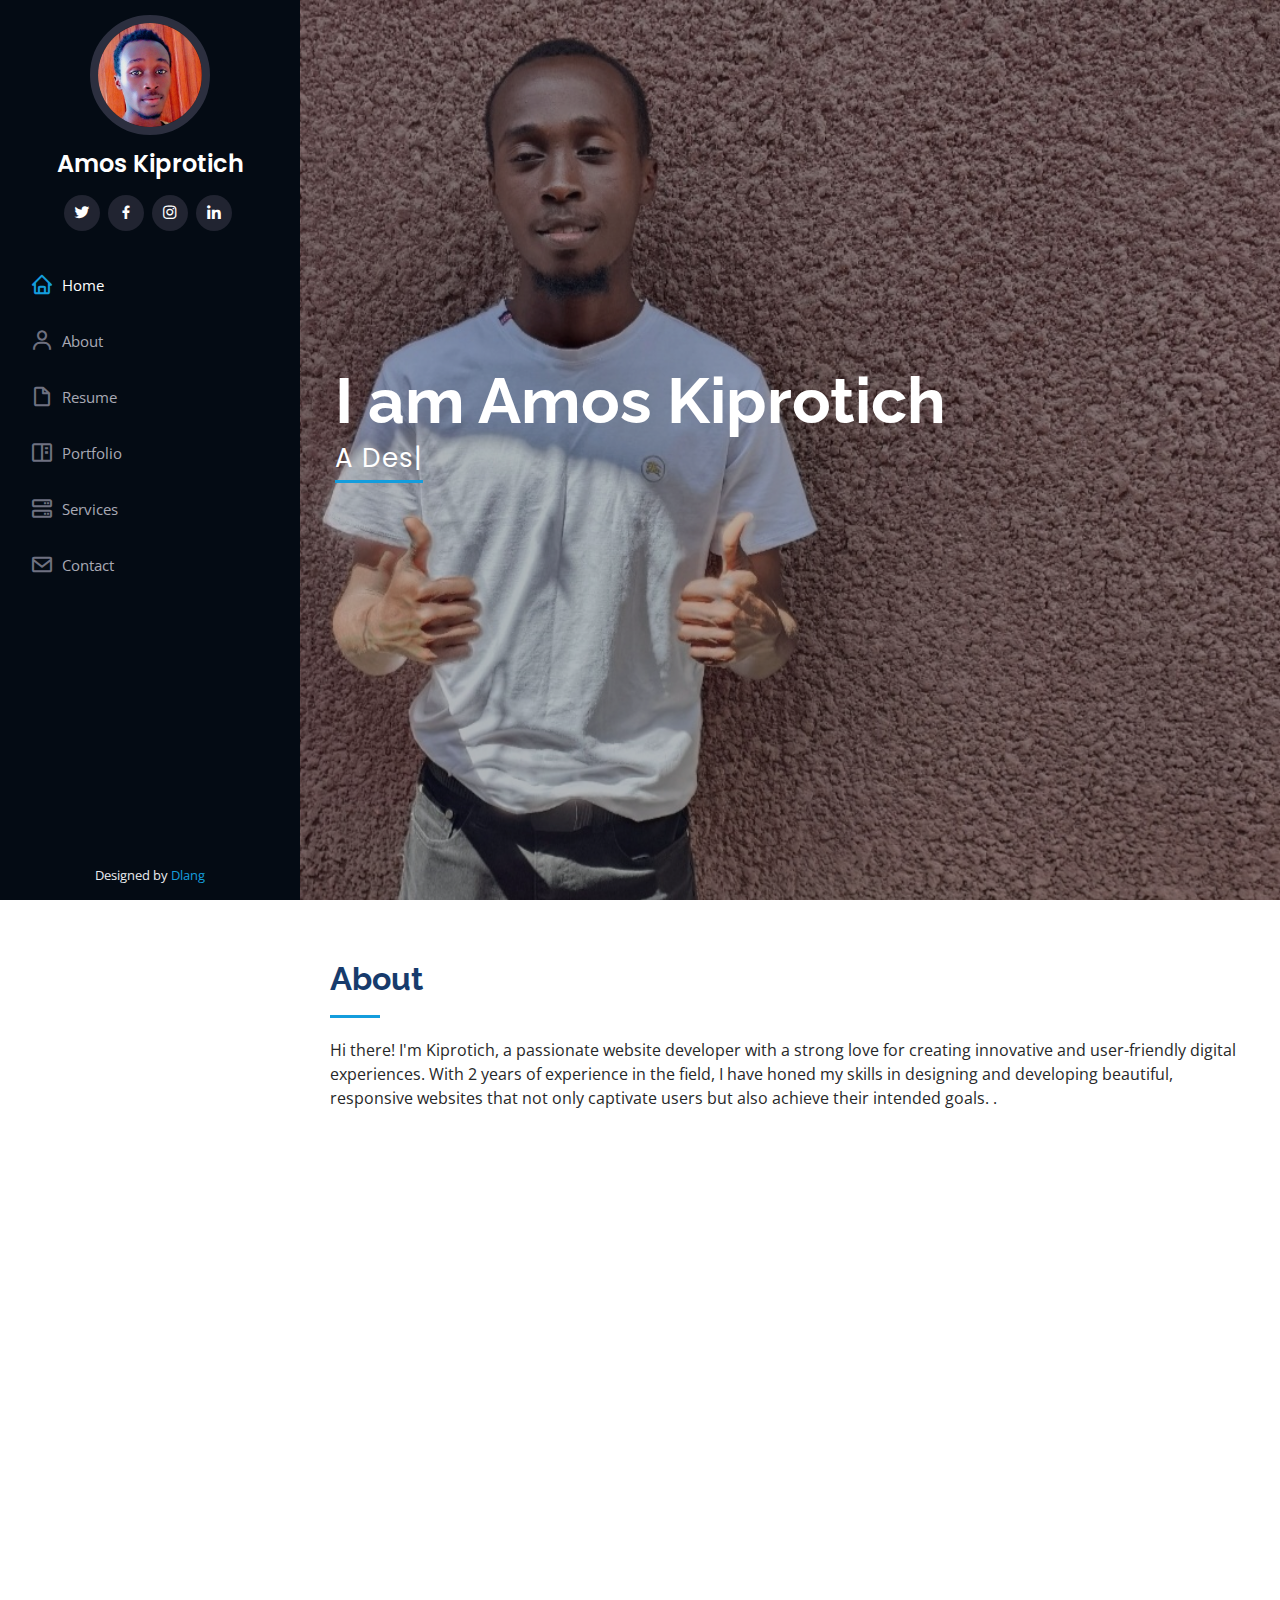
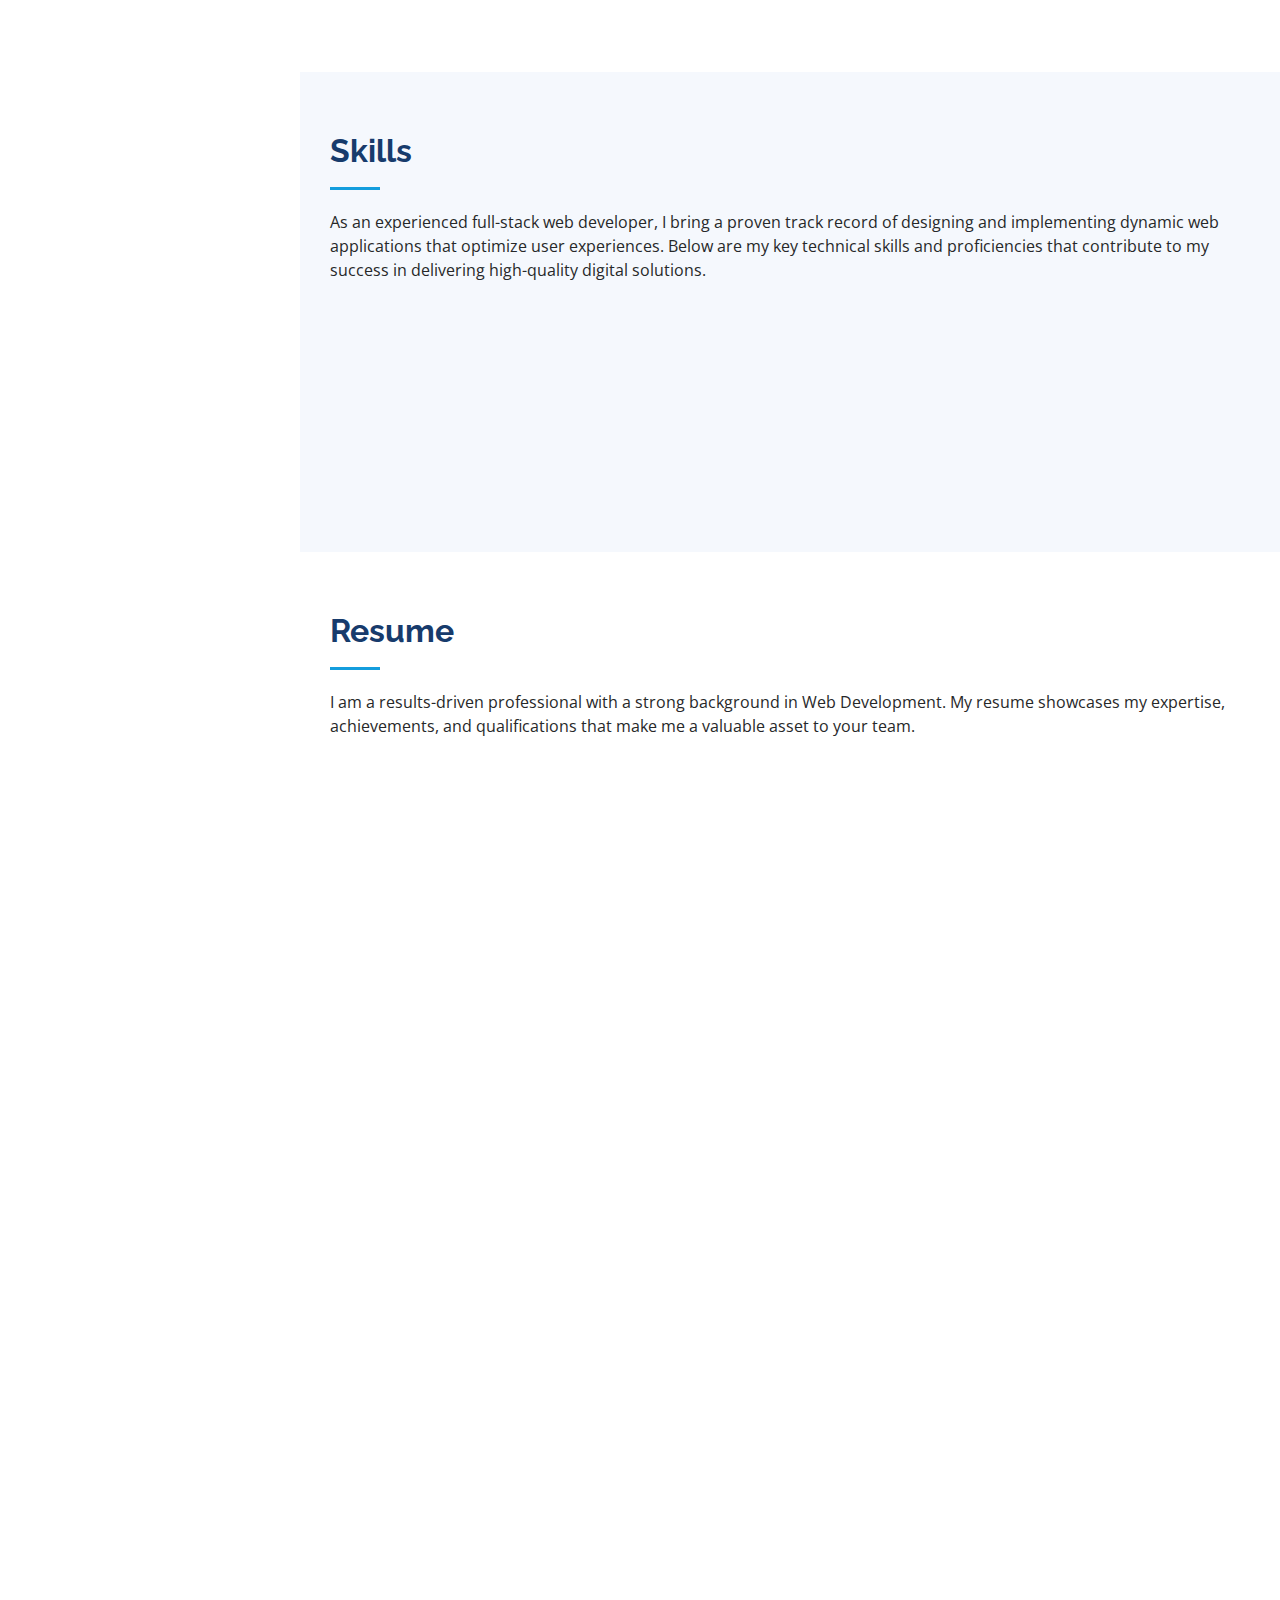
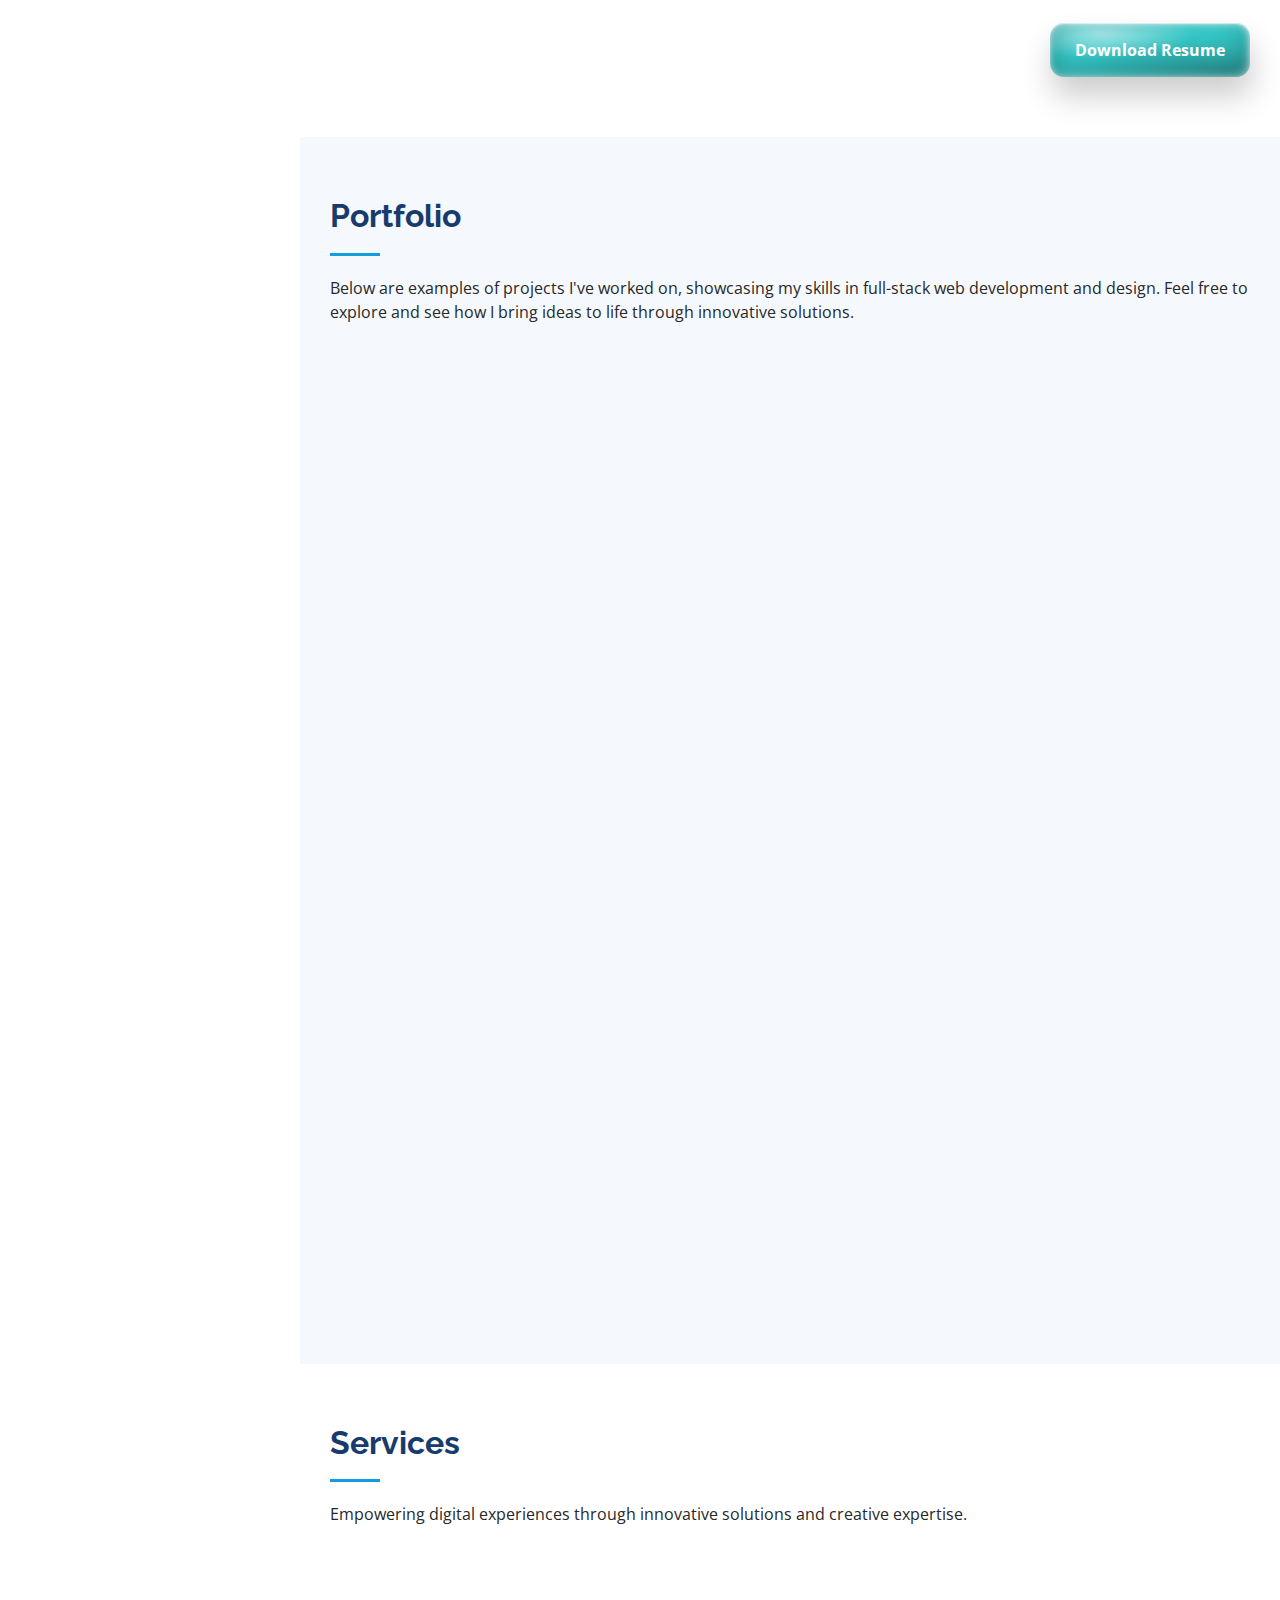
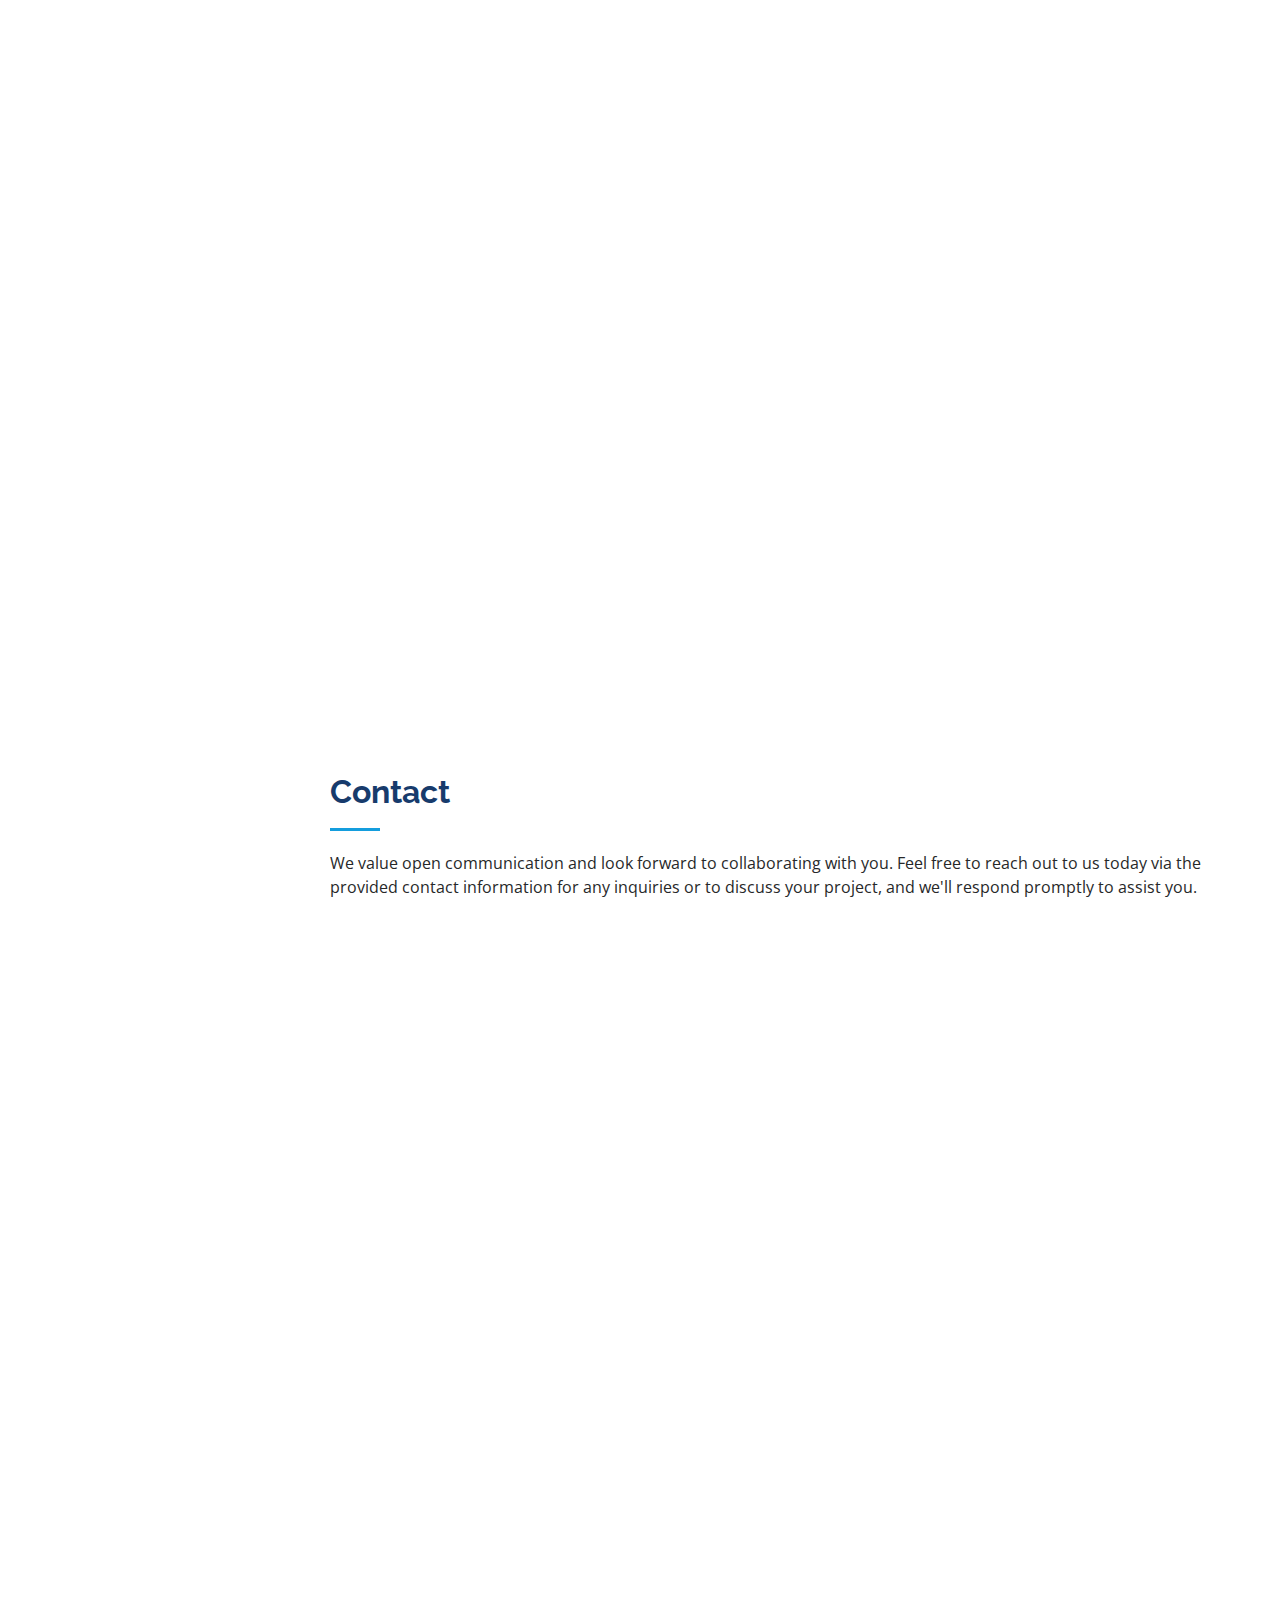
<file: index.html>
<!DOCTYPE html>
<html lang="en">

<head>
  <meta charset="utf-8">
  <meta content="width=device-width, initial-scale=1.0" name="viewport">

  <title>Dlang | Portfolio</title>
  <meta content="" name="description">
  <meta content="" name="keywords">

  <!-- Favicons -->
  <link href="assets/img/favicon.png" rel="icon">
  <link href="assets/img/apple-touch-icon.png" rel="apple-touch-icon">

  <!-- Google Fonts -->
  <link href="https://fonts.googleapis.com/css?family=Open+Sans:300,300i,400,400i,600,600i,700,700i|Raleway:300,300i,400,400i,500,500i,600,600i,700,700i|Poppins:300,300i,400,400i,500,500i,600,600i,700,700i" rel="stylesheet">

  <!-- Vendor CSS Files -->
  <link href="assets/vendor/aos/aos.css" rel="stylesheet">
  <link href="assets/vendor/bootstrap/css/bootstrap.min.css" rel="stylesheet">
  <link href="assets/vendor/bootstrap-icons/bootstrap-icons.css" rel="stylesheet">
  <link href="assets/vendor/boxicons/css/boxicons.min.css" rel="stylesheet">
  <link href="assets/vendor/glightbox/css/glightbox.min.css" rel="stylesheet">
  <link href="assets/vendor/swiper/swiper-bundle.min.css" rel="stylesheet">

  <!-- Template Main CSS File -->
  <link href="assets/css/style.css" rel="stylesheet">

  </head>

<body>

  <!-- ======= Mobile nav toggle button ======= -->
  <i class="bi bi-list mobile-nav-toggle d-xl-none"></i>

  <!-- ======= Header ======= -->
  <header id="header">
    <div class="d-flex flex-column">

      <div class="profile">
        <img src="assets/img/profile-img.jpeg" alt="" class="img-fluid rounded-circle">
        <h1 class="text-light"><a href="index.html">Amos Kiprotich</a></h1>
        <div class="social-links mt-3 text-center">
          <a href="https://twitter.com/dlangkip" class="twitter"><i class="bx bxl-twitter"></i></a>
          <a href="https://www.facebook.com/amos.langat.948/" class="facebook"><i class="bx bxl-facebook"></i></a>
          <a href="https://www.instagram.com/k.i.p_r.o.t.i.c.h/" class="instagram"><i class="bx bxl-instagram"></i></a>
          <a href="https://www.linkedin.com/in/amokip/" class="linkedin"><i class="bx bxl-linkedin"></i></a>
          
        </div>
      </div>

      <nav id="navbar" class="nav-menu navbar">
        <ul>
          <li><a href="#hero" class="nav-link scrollto active"><i class="bx bx-home"></i> <span>Home</span></a></li>
          <li><a href="#about" class="nav-link scrollto"><i class="bx bx-user"></i> <span>About</span></a></li>
          <li><a href="#resume" class="nav-link scrollto"><i class="bx bx-file-blank"></i> <span>Resume</span></a></li>
          <li><a href="#portfolio" class="nav-link scrollto"><i class="bx bx-book-content"></i> <span>Portfolio</span></a></li>
          <li><a href="#services" class="nav-link scrollto"><i class="bx bx-server"></i> <span>Services</span></a></li>
          <li><a href="#contact" class="nav-link scrollto"><i class="bx bx-envelope"></i> <span>Contact</span></a></li>
        </ul>
      </nav><!-- .nav-menu -->
    </div>
  </header><!-- End Header -->

  <!-- ======= Hero Section ======= -->
  <section id="hero" class="d-flex flex-column justify-content-center align-items-center">
    <div class="hero-container" data-aos="fade-in">
      <h1>I am Amos Kiprotich</h1>
      <p><span class="typed" data-typed-items="A Designer, A Developer, A Freelancer, A Photographer"></span></p>
    </div>
  </section><!-- End Hero -->

  <main id="main">

    <!-- ======= About Section ======= -->
    <section id="about" class="about">
      <div class="container">

        <div class="section-title">
          <h2>About</h2>
          <p>Hi there! I'm Kiprotich, a passionate website developer with a strong love for creating innovative and user-friendly digital experiences. 
            With 2 years of experience in the field, I have honed my skills in designing and developing beautiful, 
            responsive websites that not only captivate users but also achieve their intended goals.

            .</p>
        </div>

        <div class="row">
          <div class="col-lg-4" data-aos="fade-right">
            <img src="assets/img/profile-img.jpeg" class="img-fluid" alt="">
          </div>
          <div class="col-lg-8 pt-4 pt-lg-0 content" data-aos="fade-left">
            <h3>UI/UX Designer &amp; Web Developer.</h3>
            <p class="fst-italic">
              As a passionate UI/UX Designer & Web Developer, I combine creative design skills with technical expertise to craft 
              intuitive and visually appealing digital experiences that resonate with users.
            </p>
            <div class="row">
              <div class="col-lg-6">
                <ul>
                  <li><i class="bi bi-chevron-right"></i> <strong>Birthday:</strong> <span>6 November 2001</span></li>
                  <li><i class="bi bi-chevron-right"></i> <strong>Website:</strong> <span>dlangkip.github.io/dlangkip/</span></li>
                  <li><i class="bi bi-chevron-right"></i> <strong>Phone:</strong> <span>+254700760386</span></li>
                  <li><i class="bi bi-chevron-right"></i> <strong>City:</strong> <span>Nairobi, Kenya</span></li>
                </ul>
              </div>
              <div class="col-lg-6">
                <ul>
                  <li><i class="bi bi-chevron-right"></i> <strong>Age:</strong> <span>23</span></li>
                  <li><i class="bi bi-chevron-right"></i> <strong>Degree:</strong> <span>Bachelor</span></li>
                  <li><i class="bi bi-chevron-right"></i> <strong>Email:</strong> <span>amoskiprotich1130@gmail.com</span></li>
                  <li><i class="bi bi-chevron-right"></i> <strong>Freelance:</strong> <span>Available</span></li>
                </ul>
              </div>
            </div>
            <p>
              My journey as a website developer began as an avid problem solver and a lover of all things digital, I naturally gravitated towards web development. 
              Since then, I have been immersed in the ever-evolving world of web technologies, constantly learning and adapting to stay at the forefront of the industry. 
              I believe in the power of effective web design to make a lasting impact, and I strive to create visually stunning websites that are not only aesthetically pleasing but also optimized for performance and usability.
            </p>
          </div>
        </div>

      </div>
    </section><!-- End About Section -->

    <!-- ======= Facts Section ======= 
    <section id="facts" class="facts">
      <div class="container">

        <div class="section-title">
          <h2>Facts</h2>
          <p>Magnam dolores commodi suscipit. Necessitatibus eius consequatur ex aliquid fuga eum quidem. Sit sint consectetur velit. Quisquam quos quisquam cupiditate. Et nemo qui impedit suscipit alias ea. Quia fugiat sit in iste officiis commodi quidem hic quas.</p>
        </div>

        <div class="row no-gutters">

          <div class="col-lg-3 col-md-6 d-md-flex align-items-md-stretch" data-aos="fade-up">
            <div class="count-box">
              <i class="bi bi-emoji-smile"></i>
              <span data-purecounter-start="0" data-purecounter-end="232" data-purecounter-duration="1" class="purecounter"></span>
              <p><strong>Happy Clients</strong> consequuntur quae</p>
            </div>
          </div>

          <div class="col-lg-3 col-md-6 d-md-flex align-items-md-stretch" data-aos="fade-up" data-aos-delay="100">
            <div class="count-box">
              <i class="bi bi-journal-richtext"></i>
              <span data-purecounter-start="0" data-purecounter-end="521" data-purecounter-duration="1" class="purecounter"></span>
              <p><strong>Projects</strong> adipisci atque cum quia aut</p>
            </div>
          </div>

          <div class="col-lg-3 col-md-6 d-md-flex align-items-md-stretch" data-aos="fade-up" data-aos-delay="200">
            <div class="count-box">
              <i class="bi bi-headset"></i>
              <span data-purecounter-start="0" data-purecounter-end="1453" data-purecounter-duration="1" class="purecounter"></span>
              <p><strong>Hours Of Support</strong> aut commodi quaerat</p>
            </div>
          </div>

          <div class="col-lg-3 col-md-6 d-md-flex align-items-md-stretch" data-aos="fade-up" data-aos-delay="300">
            <div class="count-box">
              <i class="bi bi-people"></i>
              <span data-purecounter-start="0" data-purecounter-end="32" data-purecounter-duration="1" class="purecounter"></span>
              <p><strong>Hard Workers</strong> rerum asperiores dolor</p>
            </div>
          </div>

        </div>

      </div>
    </section> End Facts Section -->

    <!-- ======= Skills Section ======= -->
    <section id="skills" class="skills section-bg">
      <div class="container">

        <div class="section-title">
          <h2>Skills</h2>
          <p>As an experienced full-stack web developer, I bring a proven track record of designing and implementing dynamic web applications
             that optimize user experiences. Below are my key technical skills and proficiencies that contribute to my success in 
             delivering high-quality digital solutions.</p>
        </div>

        <div class="row skills-content">

          <div class="col-lg-6" data-aos="fade-up">

            <div class="progress">
              <span class="skill">HTML <i class="val">100%</i></span>
              <div class="progress-bar-wrap">
                <div class="progress-bar" role="progressbar" aria-valuenow="100" aria-valuemin="0" aria-valuemax="100"></div>
              </div>
            </div>

            <div class="progress">
              <span class="skill">CSS <i class="val">90%</i></span>
              <div class="progress-bar-wrap">
                <div class="progress-bar" role="progressbar" aria-valuenow="90" aria-valuemin="0" aria-valuemax="100"></div>
              </div>
            </div>

            <div class="progress">
              <span class="skill">JavaScript <i class="val">75%</i></span>
              <div class="progress-bar-wrap">
                <div class="progress-bar" role="progressbar" aria-valuenow="75" aria-valuemin="0" aria-valuemax="100"></div>
              </div>
            </div>

          </div>

          <div class="col-lg-6" data-aos="fade-up" data-aos-delay="100">

            <div class="progress">
              <span class="skill">PHP <i class="val">80%</i></span>
              <div class="progress-bar-wrap">
                <div class="progress-bar" role="progressbar" aria-valuenow="80" aria-valuemin="0" aria-valuemax="100"></div>
              </div>
            </div>

            <div class="progress">
              <span class="skill">WordPress/CMS <i class="val">90%</i></span>
              <div class="progress-bar-wrap">
                <div class="progress-bar" role="progressbar" aria-valuenow="90" aria-valuemin="0" aria-valuemax="100"></div>
              </div>
            </div>

            <div class="progress">
              <span class="skill">Python <i class="val">65%</i></span>
              <div class="progress-bar-wrap">
                <div class="progress-bar" role="progressbar" aria-valuenow="65" aria-valuemin="0" aria-valuemax="100"></div>
              </div>
            </div>

          </div>

        </div>

      </div>
    </section><!-- End Skills Section -->

    <!-- ======= Resume Section ======= -->
    <section id="resume" class="resume">
      <div class="container">

        <div class="section-title">
          <h2>Resume</h2>
          <p>I am a results-driven professional with a strong background in Web Development. My resume showcases my expertise, 
            achievements, and qualifications that make me a valuable asset to your team.</p>
        </div>

        <div class="row">
          <div class="col-lg-6" data-aos="fade-up">
            <h3 class="resume-title">Sumary</h3>
            <div class="resume-item pb-0">
              <h4>Amos Kiprotich</h4>
              <p><em>Innovative and deadline-driven Full stack Web Developer with 2+ years of experience designing and developing user-centered web applications from initial concept to final, polished deliverable.</em></p>
              <ul>
                <li>81 Tudour Mombasa, Kenya 00100</li>
                <li>+(254) 700-760-386</li>
                <li>amoskiprotich1130@gmail.com</li>
              </ul>
            </div>

            <h3 class="resume-title">Education</h3>
            <div class="resume-item">
              <h4>Bachelor of Business &amp; Information Technology</h4>
              <h5>2020 - 2024</h5>
              <p><em>Technical University of Mombasa, Kenya </em></p>
              <p>This comprehensive four-year program provided me with a strong foundation in both business principles and information technology concepts</p>
            </div>
            <div class="resume-item">
              <h4>IBM Data Analytics with Excel &amp; R</h4>
              <h5>2023 - 2024</h5>
              <p><em>IBM, Online Course</em></p>
              <p>This online course provided me with a comprehensive overview of Data Analytics.s
                 Through interactive lectures, hands-on assignments, and peer-reviewed projects, 
                 I gained high valued skills like Cognos Analytics and R programming language.</p>
            </div>
          </div>
          <div class="col-lg-6" data-aos="fade-up" data-aos-delay="100">
            <h3 class="resume-title">Professional Experience</h3>
            <div class="resume-item">
              <h4>Full Stack Web Developer</h4>
              <h5>2023 - Present</h5>
              <p><em>Tudour, Mombasa, KE </em></p>
              <ul>
                <li>Spearheaded the design, development, and implementation of dynamic and responsive web applications, 
                  ensuring seamless user experiences across multiple devices and platforms</li>
                <li>Conducted thorough assessments of all web assets, including graphics, layouts, and content, 
                  to maintain high standards of quality, consistency, and accuracy throughout the development process. </li>
                <li>Collaborated closely with cross-functional teams, including designers, project managers, and stakeholders, 
                  to translate business requirements into functional and visually appealing web solutions.</li>
                <li>Stayed updated with emerging technologies and industry trends to continuously improve development processes, 
                  enhance user experiences, and meet evolving business needs.
                </li>
                <li>Leveraged expertise in front-end technologies such as HTML, CSS, JavaScript, and frameworks like Laravel and Vue.js, 
                  combined with back-end proficiency in Node.js, Express, and databases like MongoDB, to deliver robust and 
                  scalable web applications.</li>
                <li>
                  Implemented best practices in web development, including version control with Git, responsive design principles, 
                  and optimization techniques for performance and SEO.
                </li>
                
            </div>
            
          </div>
        <style>
        
        .button-91 {
          color: #fff;
          padding: 15px 25px;
          background-color: #38D2D2;
          background-image: radial-gradient(93% 87% at 87% 89%, rgba(0, 0, 0, 0.23) 0%, transparent 86.18%), radial-gradient(66% 66% at 26% 20%, rgba(255, 255, 255, 0.55) 0%, rgba(255, 255, 255, 0) 69.79%, rgba(255, 255, 255, 0) 100%);
          box-shadow: inset -3px -3px 9px rgba(255, 255, 255, 0.25), inset 0px 3px 9px rgba(255, 255, 255, 0.3), inset 0px 1px 1px rgba(255, 255, 255, 0.6), inset 0px -8px 36px rgba(0, 0, 0, 0.3), inset 0px 1px 5px rgba(255, 255, 255, 0.6), 2px 19px 31px rgba(0, 0, 0, 0.2);
          border-radius: 14px;
          font-weight: bold;
          font-size: 16px;
        
          border: 0;
        
          user-select: none;
          -webkit-user-select: none;
          touch-action: manipulation;
        
          cursor: pointer;
        }
        
        </style>



        <div style="display: flex; justify-content: flex-end;">
                <a href="/assets/documents/Kiprotich's Resume.pdf" download="Resume" style="text-decoration: none;">
                <button class="button-91" role="button">Download Resume</button>
                </a>
            </div>
   
        </div>

      </div>
    </section><!-- End Resume Section -->

    <!-- ======= Portfolio Section ======= -->
    <section id="portfolio" class="portfolio section-bg">
      <div class="container">

        <div class="section-title">
          <h2>Portfolio</h2>
          <p>Below are examples of projects I've worked on, showcasing my skills in full-stack web development and design. 
            Feel free to explore and see how I bring ideas to life through innovative solutions.</p>
        </div>

        <div class="row" data-aos="fade-up">
          <div class="col-lg-12 d-flex justify-content-center">
            <ul id="portfolio-flters">
              <li data-filter="*" class="filter-active">All</li>
              <li data-filter=".filter-app">App</li>
              <li data-filter=".filter-card">Card</li>
              <li data-filter=".filter-web">Web</li>
            </ul>
          </div>
        </div>

        <div class="row portfolio-container" data-aos="fade-up" data-aos-delay="100">

          <div class="col-lg-4 col-md-6 portfolio-item filter-app">
            <div class="portfolio-wrap">
              <img src="assets/img/portfolio/portfolio-1.png" class="img-fluid" alt="">
              <div class="portfolio-links">
                <a href="assets/img/portfolio/portfolio-1.png" data-gallery="portfolioGallery" class="portfolio-lightbox" title="App 1"><i class="bx bx-plus"></i></a>
                <a href="" title="More Details"><i class="bx bx-link"></i></a>
              </div>
            </div>
          </div>

          <div class="col-lg-4 col-md-6 portfolio-item filter-web">
            <div class="portfolio-wrap">
              <img src="assets/img/portfolio/portfolio-2.png" class="img-fluid" alt="">
              <div class="portfolio-links">
                <a href="assets/img/portfolio/portfolio-2.png" data-gallery="portfolioGallery" class="portfolio-lightbox" title="Web 3"><i class="bx bx-plus"></i></a>
                <a href="https://dlang.000webhostapp.com/" title="More Details"><i class="bx bx-link"></i></a>
              </div>
            </div>
          </div>

          <div class="col-lg-4 col-md-6 portfolio-item filter-app">
            <div class="portfolio-wrap">
              <img src="assets/img/portfolio/portfolio-3.jpg" class="img-fluid" alt="">
              <div class="portfolio-links">
                <a href="assets/img/portfolio/portfolio-3.jpg" data-gallery="portfolioGallery" class="portfolio-lightbox" title="App 2"><i class="bx bx-plus"></i></a>
                <a href="portfolio-details.html" title="More Details"><i class="bx bx-link"></i></a>
              </div>
            </div>
          </div>

          <div class="col-lg-4 col-md-6 portfolio-item filter-card">
            <div class="portfolio-wrap">
              <img src="assets/img/portfolio/portfolio-4.jpg" class="img-fluid" alt="">
              <div class="portfolio-links">
                <a href="assets/img/portfolio/portfolio-4.jpg" data-gallery="portfolioGallery" class="portfolio-lightbox" title="Card 2"><i class="bx bx-plus"></i></a>
                <a href="portfolio-details.html" title="More Details"><i class="bx bx-link"></i></a>
              </div>
            </div>
          </div>

          <div class="col-lg-4 col-md-6 portfolio-item filter-web">
            <div class="portfolio-wrap">
              <img src="assets/img/portfolio/portfolio-5.png" class="img-fluid" alt="">
              <div class="portfolio-links">
                <a href="assets/img/portfolio/portfolio-5.png" data-gallery="portfolioGallery" class="portfolio-lightbox" title="Web 2"><i class="bx bx-plus"></i></a>
                <a href="https://dlangkip.github.io/hotel-resort/" title="More Details"><i class="bx bx-link"></i></a>
              </div>
            </div>
          </div>

          <div class="col-lg-4 col-md-6 portfolio-item filter-app">
            <div class="portfolio-wrap">
              <img src="assets/img/portfolio/portfolio-6.jpg" class="img-fluid" alt="">
              <div class="portfolio-links">
                <a href="assets/img/portfolio/portfolio-6.jpg" data-gallery="portfolioGallery" class="portfolio-lightbox" title="App 3"><i class="bx bx-plus"></i></a>
                <a href="portfolio-details.html" title="More Details"><i class="bx bx-link"></i></a>
              </div>
            </div>
          </div>

          <div class="col-lg-4 col-md-6 portfolio-item filter-card">
            <div class="portfolio-wrap">
              <img src="assets/img/portfolio/portfolio-7.jpg" class="img-fluid" alt="">
              <div class="portfolio-links">
                <a href="assets/img/portfolio/portfolio-7.jpg" data-gallery="portfolioGallery" class="portfolio-lightbox" title="Card 1"><i class="bx bx-plus"></i></a>
                <a href="portfolio-details.html" title="More Details"><i class="bx bx-link"></i></a>
              </div>
            </div>
          </div>

          <div class="col-lg-4 col-md-6 portfolio-item filter-card">
            <div class="portfolio-wrap">
              <img src="assets/img/portfolio/portfolio-8.jpg" class="img-fluid" alt="">
              <div class="portfolio-links">
                <a href="assets/img/portfolio/portfolio-8.jpg" data-gallery="portfolioGallery" class="portfolio-lightbox" title="Card 3"><i class="bx bx-plus"></i></a>
                <a href="portfolio-details.html" title="More Details"><i class="bx bx-link"></i></a>
              </div>
            </div>
          </div>

          <div class="col-lg-4 col-md-6 portfolio-item filter-web">
            <div class="portfolio-wrap">
              <img src="assets/img/portfolio/portfolio-9.png" class="img-fluid" alt="">
              <div class="portfolio-links">
                <a href="assets/img/portfolio/portfolio-9.png" data-gallery="portfolioGallery" class="portfolio-lightbox" title="Web 3"><i class="bx bx-plus"></i></a>
                <a href="https://kip-amo.github.io/orphan-web/" title="More Details"><i class="bx bx-link"></i></a>
              </div>
            </div>
          </div>

        </div>

      </div>
    </section><!-- End Portfolio Section -->

    <!-- ======= Services Section ======= -->
    <section id="services" class="services">
      <div class="container">

        <div class="section-title">
          <h2>Services</h2>
          <p>Empowering digital experiences through innovative solutions and creative expertise.</p>
        </div>

        <div class="row">
          <div class="col-lg-4 col-md-6 icon-box" data-aos="fade-up">
            <div class="icon"><i class="bi bi-briefcase"></i></div>
            <h4 class="title"><a href="">WEB DESIGN</a></h4>
            <p class="description">Our web design services combine creativity and functionality to craft visually stunning websites that engage your audience and elevate your online presence.
               We focus on user-centric design principles to create intuitive interfaces and captivating user experiences.</p>
          </div>
          <div class="col-lg-4 col-md-6 icon-box" data-aos="fade-up" data-aos-delay="100">
            <div class="icon"><i class="bi bi-card-checklist"></i></div>
            <h4 class="title"><a href="">WEB DEVELOPMENT</a></h4>
            <p class="description">With our web development expertise, we transform your ideas into fully functional websites that are fast,
               secure, and scalable. From front-end development to back-end integration, we leverage cutting-edge technologies to 
               build robust and customized solutions tailored to your unique needs.</p>
          </div>
          <div class="col-lg-4 col-md-6 icon-box" data-aos="fade-up" data-aos-delay="200">
            <div class="icon"><i class="bi bi-bar-chart"></i></div>
            <h4 class="title"><a href="">GRAPHIC DESIGN</a></h4>
            <p class="description">Our graphic design services breathe life into your brand through visually captivating designs.
               From logo creation to marketing collateral, we blend aesthetics with strategy to deliver impactful 
               visuals that effectively communicate your brand's message and values.</p>
          </div>
          <div class="col-lg-4 col-md-6 icon-box" data-aos="fade-up" data-aos-delay="300">
            <div class="icon"><i class="bi bi-binoculars"></i></div>
            <h4 class="title"><a href="">PHOTOGRAPHY</a></h4>
            <p class="description">Our photography services capture the essence of your brand through compelling visuals.
               From product photography to corporate events, we have an eye for detail and a passion for storytelling,
                ensuring that every image reflects your brand's personality and resonates with your target audience.</p>
          </div>
          <div class="col-lg-4 col-md-6 icon-box" data-aos="fade-up" data-aos-delay="400">
            <div class="icon"><i class="bi bi-brightness-high"></i></div>
            <h4 class="title"><a href="">RESPONSIVE DESIGN</a></h4>
            <p class="description">We specialize in responsive design, ensuring that your website looks flawless and functions seamlessly 
              across all devices and screen sizes. By optimizing for mobile and tablet experiences, we enable your users to engage 
              with your content effortlessly, enhancing their overall satisfaction.</p>
          </div>
          <div class="col-lg-4 col-md-6 icon-box" data-aos="fade-up" data-aos-delay="500">
            <div class="icon"><i class="bi bi-calendar4-week"></i></div>
            <h4 class="title"><a href="">MARKETING SERVICES</a></h4>
            <p class="description">Our marketing services empower your brand's growth through strategic planning and execution. 
              From search engine optimization (SEO) to social media campaigns, we leverage data-driven insights to enhance 
              your online visibility, attract quality leads, and drive conversions.</p>
          </div>
        </div>

      </div>
    </section><!-- End Services Section -->

    <!-- ======= Testimonials Section ======= 
    <section id="testimonials" class="testimonials section-bg">
      <div class="container">

        <div class="section-title">
          <h2>Testimonials</h2>
          <p>Magnam dolores commodi suscipit. Necessitatibus eius consequatur ex aliquid fuga eum quidem. Sit sint consectetur velit. Quisquam quos quisquam cupiditate. Et nemo qui impedit suscipit alias ea. Quia fugiat sit in iste officiis commodi quidem hic quas.</p>
        </div>

        <div class="testimonials-slider swiper" data-aos="fade-up" data-aos-delay="100">
          <div class="swiper-wrapper">

            <div class="swiper-slide">
              <div class="testimonial-item" data-aos="fade-up">
                <p>
                  <i class="bx bxs-quote-alt-left quote-icon-left"></i>
                  Proin iaculis purus consequat sem cure digni ssim donec porttitora entum suscipit rhoncus. Accusantium quam, ultricies eget id, aliquam eget nibh et. Maecen aliquam, risus at semper.
                  <i class="bx bxs-quote-alt-right quote-icon-right"></i>
                </p>
                <img src="assets/img/testimonials/testimonials-1.jpg" class="testimonial-img" alt="">
                <h3>Saul Goodman</h3>
                <h4>Ceo &amp; Founder</h4>
              </div>
            </div>

            <div class="swiper-slide">
              <div class="testimonial-item" data-aos="fade-up" data-aos-delay="100">
                <p>
                  <i class="bx bxs-quote-alt-left quote-icon-left"></i>
                  Export tempor illum tamen malis malis eram quae irure esse labore quem cillum quid cillum eram malis quorum velit fore eram velit sunt aliqua noster fugiat irure amet legam anim culpa.
                  <i class="bx bxs-quote-alt-right quote-icon-right"></i>
                </p>
                <img src="assets/img/testimonials/testimonials-2.jpg" class="testimonial-img" alt="">
                <h3>Sara Wilsson</h3>
                <h4>Designer</h4>
              </div>
            </div>

            <div class="swiper-slide">
              <div class="testimonial-item" data-aos="fade-up" data-aos-delay="200">
                <p>
                  <i class="bx bxs-quote-alt-left quote-icon-left"></i>
                  Enim nisi quem export duis labore cillum quae magna enim sint quorum nulla quem veniam duis minim tempor labore quem eram duis noster aute amet eram fore quis sint minim.
                  <i class="bx bxs-quote-alt-right quote-icon-right"></i>
                </p>
                <img src="assets/img/testimonials/testimonials-3.jpg" class="testimonial-img" alt="">
                <h3>Jena Karlis</h3>
                <h4>Store Owner</h4>
              </div>
            </div>

            <div class="swiper-slide">
              <div class="testimonial-item" data-aos="fade-up" data-aos-delay="300">
                <p>
                  <i class="bx bxs-quote-alt-left quote-icon-left"></i>
                  Fugiat enim eram quae cillum dolore dolor amet nulla culpa multos export minim fugiat minim velit minim dolor enim duis veniam ipsum anim magna sunt elit fore quem dolore labore illum veniam.
                  <i class="bx bxs-quote-alt-right quote-icon-right"></i>
                </p>
                <img src="assets/img/testimonials/testimonials-4.jpg" class="testimonial-img" alt="">
                <h3>Matt Brandon</h3>
                <h4>Freelancer</h4>
              </div>
            </div>

            <div class="swiper-slide">
              <div class="testimonial-item" data-aos="fade-up" data-aos-delay="400">
                <p>
                  <i class="bx bxs-quote-alt-left quote-icon-left"></i>
                  Quis quorum aliqua sint quem legam fore sunt eram irure aliqua veniam tempor noster veniam enim culpa labore duis sunt culpa nulla illum cillum fugiat legam esse veniam culpa fore nisi cillum quid.
                  <i class="bx bxs-quote-alt-right quote-icon-right"></i>
                </p>
                <img src="assets/img/testimonials/testimonials-5.jpg" class="testimonial-img" alt="">
                <h3>John Larson</h3>
                <h4>Entrepreneur</h4>
              </div>
            </div><!-- End testimonial item -->

          </div>
          <div class="swiper-pagination"></div>
        </div>

      </div>
    </section><!-- End Testimonials Section -->

     

    <!-- ======= Contact Section ======= -->
    <section id="contact" class="contact">
      <div class="container">

        <div class="section-title">
          <h2>Contact</h2>
          <p>We value open communication and look forward to collaborating with you. 
            Feel free to reach out to us today via the provided contact information for any inquiries or to discuss your project, 
            and we'll respond promptly to assist you.</p>
        </div>

        <div class="row" data-aos="fade-in">

          <div class="col-lg-5 d-flex align-items-stretch">
            <div class="info">
              <div class="address">
                <i class="bi bi-geo-alt"></i>
                <h4>Location:</h4>
                <p>81 Tudour Mombasa, Kenya 00100</p>
              </div>

              <div class="email">
                <i class="bi bi-envelope"></i>
                <h4>Email:</h4>
                <p>amoskiprotich1130gmail.com</p>
              </div>

              <div class="phone">
                <i class="bi bi-phone"></i>
                <h4>Call:</h4>
                <p>+(254) 700-760-386</p>
              </div>

              <iframe src="https://www.google.com/maps/embed?pb=!1m14!1m12!1m3!1d5072.64258134594!2d39.66500722700312!3d-4.0378082725092!2m3!1f0!2f0!3f0!3m2!1i1024!2i768!4f13.1!5e0!3m2!1sen!2ske!4v1712392584002!5m2!1sen!2ske" frameborder="0" style="border:0; width: 100%; height: 290px;" allowfullscreen></iframe>
            </div>

          </div>
           
          <div class="col-lg-7 mt-5 mt-lg-0 d-flex align-items-stretch">
            <form id="contactForm" class="display-grid row-gap-1-rem" method="post" onsubmit="return validateAndRedirect()">
                <div class="form-group col-md-6">
                    <input class="form-control" name="name" type="text" placeholder="Name" size="80" autocomplete="off" required /><br>
                </div>
                <div class="form-group col-md-6">
                    <input class="form-control" name="email" type="email" placeholder="Email" autocomplete="off" required /><br>
                </div>
                <div class="form-group">
                    <input class="form-control" name="subject" type="text" placeholder="Subject" autocomplete="off" required /><br>
                </div>
                <div class="form-group">
                    <textarea class="form-control" name="message" placeholder="Message..." required></textarea><br>
                </div>
                <button class="button-91" type="submit" name="send">Send</button>
            </form>
            
            <script>
            function validateAndRedirect() {
                var form = document.getElementById('contactForm');
                if (form.checkValidity()) {
                    // If all fields are valid, redirect to thankyou.html
                    window.location.href = 'thankyou.html';
                    return false; // Prevent form submission
                }
                return true; // Allow form submission if validation fails
            }
            </script>
          </div>


  </main><!-- End #main -->

  <!-- ======= Footer ======= -->
  <footer id="footer">
    <div class="container">
      <div class="credits">
        Designed by <a href="https://github.com/dlangkip">Dlang</a>
      </div>
    </div>
  </footer><!-- End  Footer -->

  <a href="#" class="back-to-top d-flex align-items-center justify-content-center"><i class="bi bi-arrow-up-short"></i></a>

  <!-- Vendor JS Files -->
  <script src="assets/vendor/purecounter/purecounter_vanilla.js"></script>
  <script src="assets/vendor/aos/aos.js"></script>
  <script src="assets/vendor/bootstrap/js/bootstrap.bundle.min.js"></script>
  <script src="assets/vendor/glightbox/js/glightbox.min.js"></script>
  <script src="assets/vendor/isotope-layout/isotope.pkgd.min.js"></script>
  <script src="assets/vendor/swiper/swiper-bundle.min.js"></script>
  <script src="assets/vendor/typed.js/typed.umd.js"></script>
  <script src="assets/vendor/waypoints/noframework.waypoints.js"></script>
  <script src="assets/vendor/php-email-form/validate.js"></script>

  <!-- Template Main JS File -->
  <script src="assets/js/main.js"></script>
  <script>
  document.addEventListener('DOMContentLoaded', () => {
    var disclaimer =  document.querySelector("img[alt='www.000webhost.com']");
     if(disclaimer){
         disclaimer.remove();
     }  
   });</script>

</body>

</html>
</file>
<file: assets/css/style.css>
/*--------------------------------------------------------------
# General
--------------------------------------------------------------*/
body {
  font-family: "Open Sans", sans-serif;
  color: #272829;
}

a {
  color: #149ddd;
  text-decoration: none;
}

a:hover {
  color: #37b3ed;
  text-decoration: none;
}

h1,
h2,
h3,
h4,
h5,
h6 {
  font-family: "Raleway", sans-serif;
}

/*--------------------------------------------------------------
# Back to top button
--------------------------------------------------------------*/
.back-to-top {
  position: fixed;
  visibility: hidden;
  opacity: 0;
  right: 15px;
  bottom: 15px;
  z-index: 996;
  background: #149ddd;
  width: 40px;
  height: 40px;
  border-radius: 50px;
  transition: all 0.4s;
}

.back-to-top i {
  font-size: 28px;
  color: #fff;
  line-height: 0;
}

.back-to-top:hover {
  background: #2eafec;
  color: #fff;
}

.back-to-top.active {
  visibility: visible;
  opacity: 1;
}

/*--------------------------------------------------------------
# Header
--------------------------------------------------------------*/
#header {
  position: fixed;
  top: 0;
  left: 0;
  bottom: 0;
  width: 300px;
  transition: all ease-in-out 0.5s;
  z-index: 9997;
  transition: all 0.5s;
  padding: 0 15px;
  background: #040b14;
  overflow-y: auto;
}

#header .profile img {
  margin: 15px auto;
  display: block;
  width: 120px;
  border: 8px solid #2c2f3f;
}

#header .profile h1 {
  font-size: 24px;
  margin: 0;
  padding: 0;
  font-weight: 600;
  -moz-text-align-last: center;
  text-align-last: center;
  font-family: "Poppins", sans-serif;
}

#header .profile h1 a,
#header .profile h1 a:hover {
  color: #fff;
  text-decoration: none;
}

#header .profile .social-links a {
  font-size: 18px;
  display: inline-block;
  background: #212431;
  color: #fff;
  line-height: 1;
  padding: 8px 0;
  margin-right: 4px;
  border-radius: 50%;
  text-align: center;
  width: 36px;
  height: 36px;
  transition: 0.3s;
}

#header .profile .social-links a:hover {
  background: #149ddd;
  color: #fff;
  text-decoration: none;
}

#main {
  margin-left: 300px;
}

.container,
.container-fluid {
  padding-left: 30px;
  padding-right: 30px;
}

@media (max-width: 1199px) {
  #header {
    left: -300px;
  }

  #main {
    margin-left: 0;
  }

  .container,
  .container-fluid {
    padding-left: 12px;
    padding-right: 12px;
  }
}

/*--------------------------------------------------------------
# Navigation Menu
--------------------------------------------------------------*/
/* Desktop Navigation */
.nav-menu {
  padding: 30px 0 0 0;
}

.nav-menu * {
  margin: 0;
  padding: 0;
  list-style: none;
}

.nav-menu>ul>li {
  position: relative;
  white-space: nowrap;
}

.nav-menu a,
.nav-menu a:focus {
  display: flex;
  align-items: center;
  color: #a8a9b4;
  padding: 12px 15px;
  margin-bottom: 8px;
  transition: 0.3s;
  font-size: 15px;
}

.nav-menu a i,
.nav-menu a:focus i {
  font-size: 24px;
  padding-right: 8px;
  color: #6f7180;
}

.nav-menu a:hover,
.nav-menu .active,
.nav-menu .active:focus,
.nav-menu li:hover>a {
  text-decoration: none;
  color: #fff;
}

.nav-menu a:hover i,
.nav-menu .active i,
.nav-menu .active:focus i,
.nav-menu li:hover>a i {
  color: #149ddd;
}

/* Mobile Navigation */
.mobile-nav-toggle {
  position: fixed;
  right: 15px;
  top: 15px;
  z-index: 9998;
  border: 0;
  font-size: 24px;
  transition: all 0.4s;
  outline: none !important;
  background-color: #149ddd;
  color: #fff;
  width: 40px;
  height: 40px;
  display: inline-flex;
  align-items: center;
  justify-content: center;
  line-height: 0;
  border-radius: 50px;
  cursor: pointer;
}

.mobile-nav-active {
  overflow: hidden;
}

.mobile-nav-active #header {
  left: 0;
}

/*--------------------------------------------------------------
# Hero Section
--------------------------------------------------------------*/
#hero {
  width: 100%;
  height: 100vh;
  background: url("../img/hero-bg.jpg") top center;
  background-size: cover;
}

#hero:before {
  content: "";
  background: rgba(5, 13, 24, 0.3);
  position: absolute;
  bottom: 0;
  top: 0;
  left: 0;
  right: 0;
  z-index: 1;
}

#hero .hero-container {
  position: relative;
  z-index: 2;
  min-width: 300px;
}

#hero h1 {
  margin: 0 0 10px 0;
  font-size: 64px;
  font-weight: 700;
  line-height: 56px;
  color: #fff;
}

#hero p {
  color: #fff;
  margin-bottom: 50px;
  font-size: 26px;
  font-family: "Poppins", sans-serif;
}

#hero p span {
  color: #fff;
  padding-bottom: 4px;
  letter-spacing: 1px;
  border-bottom: 3px solid #149ddd;
}

@media (min-width: 1024px) {
  #hero {
    background-attachment: fixed;
  }
}

@media (max-width: 768px) {
  #hero h1 {
    font-size: 28px;
    line-height: 36px;
  }

  #hero h2 {
    font-size: 18px;
    line-height: 24px;
    margin-bottom: 30px;
  }
}

/*--------------------------------------------------------------
# Sections General
--------------------------------------------------------------*/
section {
  padding: 60px 0;
  overflow: hidden;
}

.section-bg {
  background: #f5f8fd;
}

.section-title {
  padding-bottom: 30px;
}

.section-title h2 {
  font-size: 32px;
  font-weight: bold;
  margin-bottom: 20px;
  padding-bottom: 20px;
  position: relative;
  color: #173b6c;
}

.section-title h2::after {
  content: "";
  position: absolute;
  display: block;
  width: 50px;
  height: 3px;
  background: #149ddd;
  bottom: 0;
  left: 0;
}

.section-title p {
  margin-bottom: 0;
}

/*--------------------------------------------------------------
# About
--------------------------------------------------------------*/
.about .content h3 {
  font-weight: 700;
  font-size: 26px;
  color: #173b6c;
}

.about .content ul {
  list-style: none;
  padding: 0;
}

.about .content ul li {
  margin-bottom: 20px;
  display: flex;
  align-items: center;
}

.about .content ul strong {
  margin-right: 10px;
}

.about .content ul i {
  font-size: 16px;
  margin-right: 5px;
  color: #149ddd;
  line-height: 0;
}

.about .content p:last-child {
  margin-bottom: 0;
}

/*--------------------------------------------------------------
# Facts
--------------------------------------------------------------*/
.facts {
  padding-bottom: 30px;
}

.facts .count-box {
  padding: 30px;
  width: 100%;
}

.facts .count-box i {
  display: block;
  font-size: 44px;
  color: #149ddd;
  float: left;
  line-height: 0;
}

.facts .count-box span {
  font-size: 48px;
  line-height: 40px;
  display: block;
  font-weight: 700;
  color: #050d18;
  margin-left: 60px;
}

.facts .count-box p {
  padding: 15px 0 0 0;
  margin: 0 0 0 60px;
  font-family: "Raleway", sans-serif;
  font-size: 14px;
  color: #122f57;
}

.facts .count-box a {
  font-weight: 600;
  display: block;
  margin-top: 20px;
  color: #122f57;
  font-size: 15px;
  font-family: "Poppins", sans-serif;
  transition: ease-in-out 0.3s;
}

.facts .count-box a:hover {
  color: #1f5297;
}

/*--------------------------------------------------------------
# Skills
--------------------------------------------------------------*/
.skills .progress {
  height: 60px;
  display: block;
  background: none;
  border-radius: 0;
}

.skills .progress .skill {
  padding: 0;
  margin: 0 0 6px 0;
  text-transform: uppercase;
  display: block;
  font-weight: 600;
  font-family: "Poppins", sans-serif;
  color: #050d18;
}

.skills .progress .skill .val {
  float: right;
  font-style: normal;
}

.skills .progress-bar-wrap {
  background: #dce8f8;
  height: 10px;
}

.skills .progress-bar {
  width: 1px;
  height: 10px;
  transition: 0.9s;
  background-color: #149ddd;
}

/*--------------------------------------------------------------
# Resume
--------------------------------------------------------------*/
.resume .resume-title {
  font-size: 26px;
  font-weight: 700;
  margin-top: 20px;
  margin-bottom: 20px;
  color: #050d18;
}

.resume .resume-item {
  padding: 0 0 20px 20px;
  margin-top: -2px;
  border-left: 2px solid #1f5297;
  position: relative;
}

.resume .resume-item h4 {
  line-height: 18px;
  font-size: 18px;
  font-weight: 600;
  text-transform: uppercase;
  font-family: "Poppins", sans-serif;
  color: #050d18;
  margin-bottom: 10px;
}

.resume .resume-item h5 {
  font-size: 16px;
  background: #e4edf9;
  padding: 5px 15px;
  display: inline-block;
  font-weight: 600;
  margin-bottom: 10px;
}

.resume .resume-item ul {
  padding-left: 20px;
}

.resume .resume-item ul li {
  padding-bottom: 10px;
}

.resume .resume-item:last-child {
  padding-bottom: 0;
}

.resume .resume-item::before {
  content: "";
  position: absolute;
  width: 16px;
  height: 16px;
  border-radius: 50px;
  left: -9px;
  top: 0;
  background: #fff;
  border: 2px solid #1f5297;
}

/*--------------------------------------------------------------
# Portfolio
--------------------------------------------------------------*/
.portfolio .portfolio-item {
  margin-bottom: 30px;
}

.portfolio #portfolio-flters {
  padding: 0;
  margin: 0 auto 35px auto;
  list-style: none;
  text-align: center;
  background: #fff;
  border-radius: 50px;
  padding: 2px 15px;
}

.portfolio #portfolio-flters li {
  cursor: pointer;
  display: inline-block;
  padding: 10px 15px 8px 15px;
  font-size: 14px;
  font-weight: 600;
  line-height: 1;
  text-transform: uppercase;
  color: #272829;
  margin-bottom: 5px;
  transition: all 0.3s ease-in-out;
}

.portfolio #portfolio-flters li:hover,
.portfolio #portfolio-flters li.filter-active {
  color: #149ddd;
}

.portfolio #portfolio-flters li:last-child {
  margin-right: 0;
}

.portfolio .portfolio-wrap {
  transition: 0.3s;
  position: relative;
  overflow: hidden;
  z-index: 1;
}

.portfolio .portfolio-wrap::before {
  content: "";
  background: rgba(255, 255, 255, 0.5);
  position: absolute;
  left: 0;
  right: 0;
  top: 0;
  bottom: 0;
  transition: all ease-in-out 0.3s;
  z-index: 2;
  opacity: 0;
}

.portfolio .portfolio-wrap .portfolio-links {
  opacity: 1;
  left: 0;
  right: 0;
  bottom: -60px;
  z-index: 3;
  position: absolute;
  transition: all ease-in-out 0.3s;
  display: flex;
  justify-content: center;
}

.portfolio .portfolio-wrap .portfolio-links a {
  color: #fff;
  font-size: 28px;
  text-align: center;
  background: rgba(20, 157, 221, 0.75);
  transition: 0.3s;
  width: 50%;
}

.portfolio .portfolio-wrap .portfolio-links a:hover {
  background: rgba(20, 157, 221, 0.95);
}

.portfolio .portfolio-wrap .portfolio-links a+a {
  border-left: 1px solid #37b3ed;
}

.portfolio .portfolio-wrap:hover::before {
  top: 0;
  left: 0;
  right: 0;
  bottom: 0;
  opacity: 1;
}

.portfolio .portfolio-wrap:hover .portfolio-links {
  opacity: 1;
  bottom: 0;
}

/*--------------------------------------------------------------
# Portfolio Details
--------------------------------------------------------------*/
.portfolio-details {
  padding-top: 40px;
}

.portfolio-details .portfolio-details-slider img {
  width: 100%;
}

.portfolio-details .portfolio-details-slider .swiper-pagination {
  margin-top: 20px;
  position: relative;
}

.portfolio-details .portfolio-details-slider .swiper-pagination .swiper-pagination-bullet {
  width: 12px;
  height: 12px;
  background-color: #fff;
  opacity: 1;
  border: 1px solid #149ddd;
}

.portfolio-details .portfolio-details-slider .swiper-pagination .swiper-pagination-bullet-active {
  background-color: #149ddd;
}

.portfolio-details .portfolio-info {
  padding: 30px;
  box-shadow: 0px 0 30px rgba(5, 13, 24, 0.08);
}

.portfolio-details .portfolio-info h3 {
  font-size: 22px;
  font-weight: 700;
  margin-bottom: 20px;
  padding-bottom: 20px;
  border-bottom: 1px solid #eee;
}

.portfolio-details .portfolio-info ul {
  list-style: none;
  padding: 0;
  font-size: 15px;
}

.portfolio-details .portfolio-info ul li+li {
  margin-top: 10px;
}

.portfolio-details .portfolio-description {
  padding-top: 30px;
}

.portfolio-details .portfolio-description h2 {
  font-size: 26px;
  font-weight: 700;
  margin-bottom: 20px;
}

.portfolio-details .portfolio-description p {
  padding: 0;
}

/*--------------------------------------------------------------
# Services
--------------------------------------------------------------*/
.services .icon-box {
  margin-bottom: 20px;
}

.services .icon {
  float: left;
  display: flex;
  align-items: center;
  justify-content: center;
  width: 54px;
  height: 54px;
  background: #149ddd;
  border-radius: 50%;
  transition: 0.5s;
  border: 1px solid #149ddd;
}

.services .icon i {
  color: #fff;
  font-size: 24px;
  line-height: 0;
}

.services .icon-box:hover .icon {
  background: #fff;
}

.services .icon-box:hover .icon i {
  color: #149ddd;
}

.services .title {
  margin-left: 80px;
  font-weight: 700;
  margin-bottom: 15px;
  font-size: 18px;
}

.services .title a {
  color: #343a40;
}

.services .title a:hover {
  color: #149ddd;
}

.services .description {
  margin-left: 80px;
  line-height: 24px;
  font-size: 14px;
}

/*--------------------------------------------------------------
# Testimonials
--------------------------------------------------------------*/
.testimonials .testimonials-carousel,
.testimonials .testimonials-slider {
  overflow: hidden;
}

.testimonials .testimonial-item {
  box-sizing: content-box;
  text-align: center;
  min-height: 320px;
}

.testimonials .testimonial-item .testimonial-img {
  width: 90px;
  border-radius: 50%;
  margin: 0 auto;
}

.testimonials .testimonial-item h3 {
  font-size: 18px;
  font-weight: bold;
  margin: 10px 0 5px 0;
  color: #111;
}

.testimonials .testimonial-item h4 {
  font-size: 14px;
  color: #999;
  margin: 0;
}

.testimonials .testimonial-item .quote-icon-left,
.testimonials .testimonial-item .quote-icon-right {
  color: #c3e8fa;
  font-size: 26px;
}

.testimonials .testimonial-item .quote-icon-left {
  display: inline-block;
  left: -5px;
  position: relative;
}

.testimonials .testimonial-item .quote-icon-right {
  display: inline-block;
  right: -5px;
  position: relative;
  top: 10px;
}

.testimonials .testimonial-item p {
  font-style: italic;
  margin: 0 15px 15px 15px;
  padding: 20px;
  background: #fff;
  position: relative;
  margin-bottom: 35px;
  border-radius: 6px;
  box-shadow: 0px 2px 15px rgba(0, 0, 0, 0.1);
}

.testimonials .testimonial-item p::after {
  content: "";
  width: 0;
  height: 0;
  border-top: 20px solid #fff;
  border-right: 20px solid transparent;
  border-left: 20px solid transparent;
  position: absolute;
  bottom: -20px;
  left: calc(50% - 20px);
}

.testimonials .swiper-pagination {
  margin-top: 20px;
  position: relative;
}

.testimonials .swiper-pagination .swiper-pagination-bullet {
  width: 12px;
  height: 12px;
  background-color: #fff;
  opacity: 1;
  border: 1px solid #149ddd;
}

.testimonials .swiper-pagination .swiper-pagination-bullet-active {
  background-color: #149ddd;
}

/*--------------------------------------------------------------
# Contact
--------------------------------------------------------------*/
.contact {
  padding-bottom: 130px;
}

.contact .info {
  padding: 30px;
  background: #fff;
  width: 100%;
  box-shadow: 0 0 24px 0 rgba(0, 0, 0, 0.12);
}

.contact .info i {
  font-size: 20px;
  color: #149ddd;
  float: left;
  width: 44px;
  height: 44px;
  background: #dff3fc;
  display: flex;
  justify-content: center;
  align-items: center;
  border-radius: 50px;
  transition: all 0.3s ease-in-out;
}

.contact .info h4 {
  padding: 0 0 0 60px;
  font-size: 22px;
  font-weight: 600;
  margin-bottom: 5px;
  color: #050d18;
}

.contact .info p {
  padding: 0 0 10px 60px;
  margin-bottom: 20px;
  font-size: 14px;
  color: #173b6c;
}

.contact .info .email p {
  padding-top: 5px;
}

.contact .info .social-links {
  padding-left: 60px;
}

.contact .info .social-links a {
  font-size: 18px;
  display: inline-block;
  background: #333;
  color: #fff;
  line-height: 1;
  padding: 8px 0;
  border-radius: 50%;
  text-align: center;
  width: 36px;
  height: 36px;
  transition: 0.3s;
  margin-right: 10px;
}

.contact .info .social-links a:hover {
  background: #149ddd;
  color: #fff;
}

.contact .info .email:hover i,
.contact .info .address:hover i,
.contact .info .phone:hover i {
  background: #149ddd;
  color: #fff;
}

.contact .php-email-form {
  width: 150%;
  padding: 40px;
  background: #fff;
  box-shadow: 0 0 24px 0 rgba(0, 0, 0, 0.12);
}

.contact .php-email-form .form-group {
  padding-bottom: 8px;
}

.contact .php-email-form .validate {
  display: none;
  color: red;
  margin: 0 0 15px 0;
  font-weight: 400;
  font-size: 13px;
}

.contact .php-email-form .error-message {
  display: none;
  color: #fff;
  background: #ed3c0d;
  text-align: left;
  padding: 15px;
  font-weight: 600;
}

.contact .php-email-form .error-message br+br {
  margin-top: 25px;
}

.contact .php-email-form .sent-message {
  display: none;
  color: #fff;
  background: #18d26e;
  text-align: center;
  padding: 15px;
  font-weight: 600;
}

.contact .php-email-form .loading {
  display: none;
  background: #fff;
  text-align: center;
  padding: 15px;
}

.contact .php-email-form .loading:before {
  content: "";
  display: inline-block;
  border-radius: 50%;
  width: 24px;
  height: 24px;
  margin: 0 10px -6px 0;
  border: 3px solid #18d26e;
  border-top-color: #eee;
  animation: animate-loading 1s linear infinite;
}

.contact .php-email-form .form-group {
  margin-bottom: 15px;
}

.contact .php-email-form label {
  padding-bottom: 8px;
}

.contact .php-email-form input,
.contact .php-email-form textarea {
  border-radius: 0;
  box-shadow: none;
  font-size: 14px;
}

.contact .php-email-form input {
  height: 44px;
}

.contact .php-email-form textarea {
  padding: 10px 15px;
}

.contact .php-email-form button[type=submit] {
  background: #149ddd;
  border: 0;
  padding: 10px 24px;
  color: #fff;
  transition: 0.4s;
  border-radius: 4px;
}

.contact .php-email-form button[type=submit]:hover {
  background: #37b3ed;
}

@keyframes animate-loading {
  0% {
    transform: rotate(0deg);
  }

  100% {
    transform: rotate(360deg);
  }
}

/*--------------------------------------------------------------
# Breadcrumbs
--------------------------------------------------------------*/
.breadcrumbs {
  padding: 20px 0;
  background: #f9f9f9;
}

.breadcrumbs h2 {
  font-size: 26px;
  font-weight: 300;
}

.breadcrumbs ol {
  display: flex;
  flex-wrap: wrap;
  list-style: none;
  padding: 0;
  margin: 0;
  font-size: 15px;
}

.breadcrumbs ol li+li {
  padding-left: 10px;
}

.breadcrumbs ol li+li::before {
  display: inline-block;
  padding-right: 10px;
  color: #0e2442;
  content: "/";
}

@media (max-width: 768px) {
  .breadcrumbs .d-flex {
    display: block !important;
  }

  .breadcrumbs ol {
    display: block;
  }

  .breadcrumbs ol li {
    display: inline-block;
  }
}

/*--------------------------------------------------------------
# Footer
--------------------------------------------------------------*/
#footer {
  padding: 15px;
  color: #f4f6fd;
  font-size: 14px;
  position: fixed;
  left: 0;
  bottom: 0;
  width: 300px;
  z-index: 9999;
  background: #040b14;
}

#footer .copyright {
  text-align: center;
}

#footer .credits {
  padding-top: 5px;
  text-align: center;
  font-size: 13px;
  color: #eaebf0;
}

@media (max-width: 1199px) {
  #footer {
    position: static;
    width: auto;
    padding-right: 20px 15px;
  }
}
</file>
